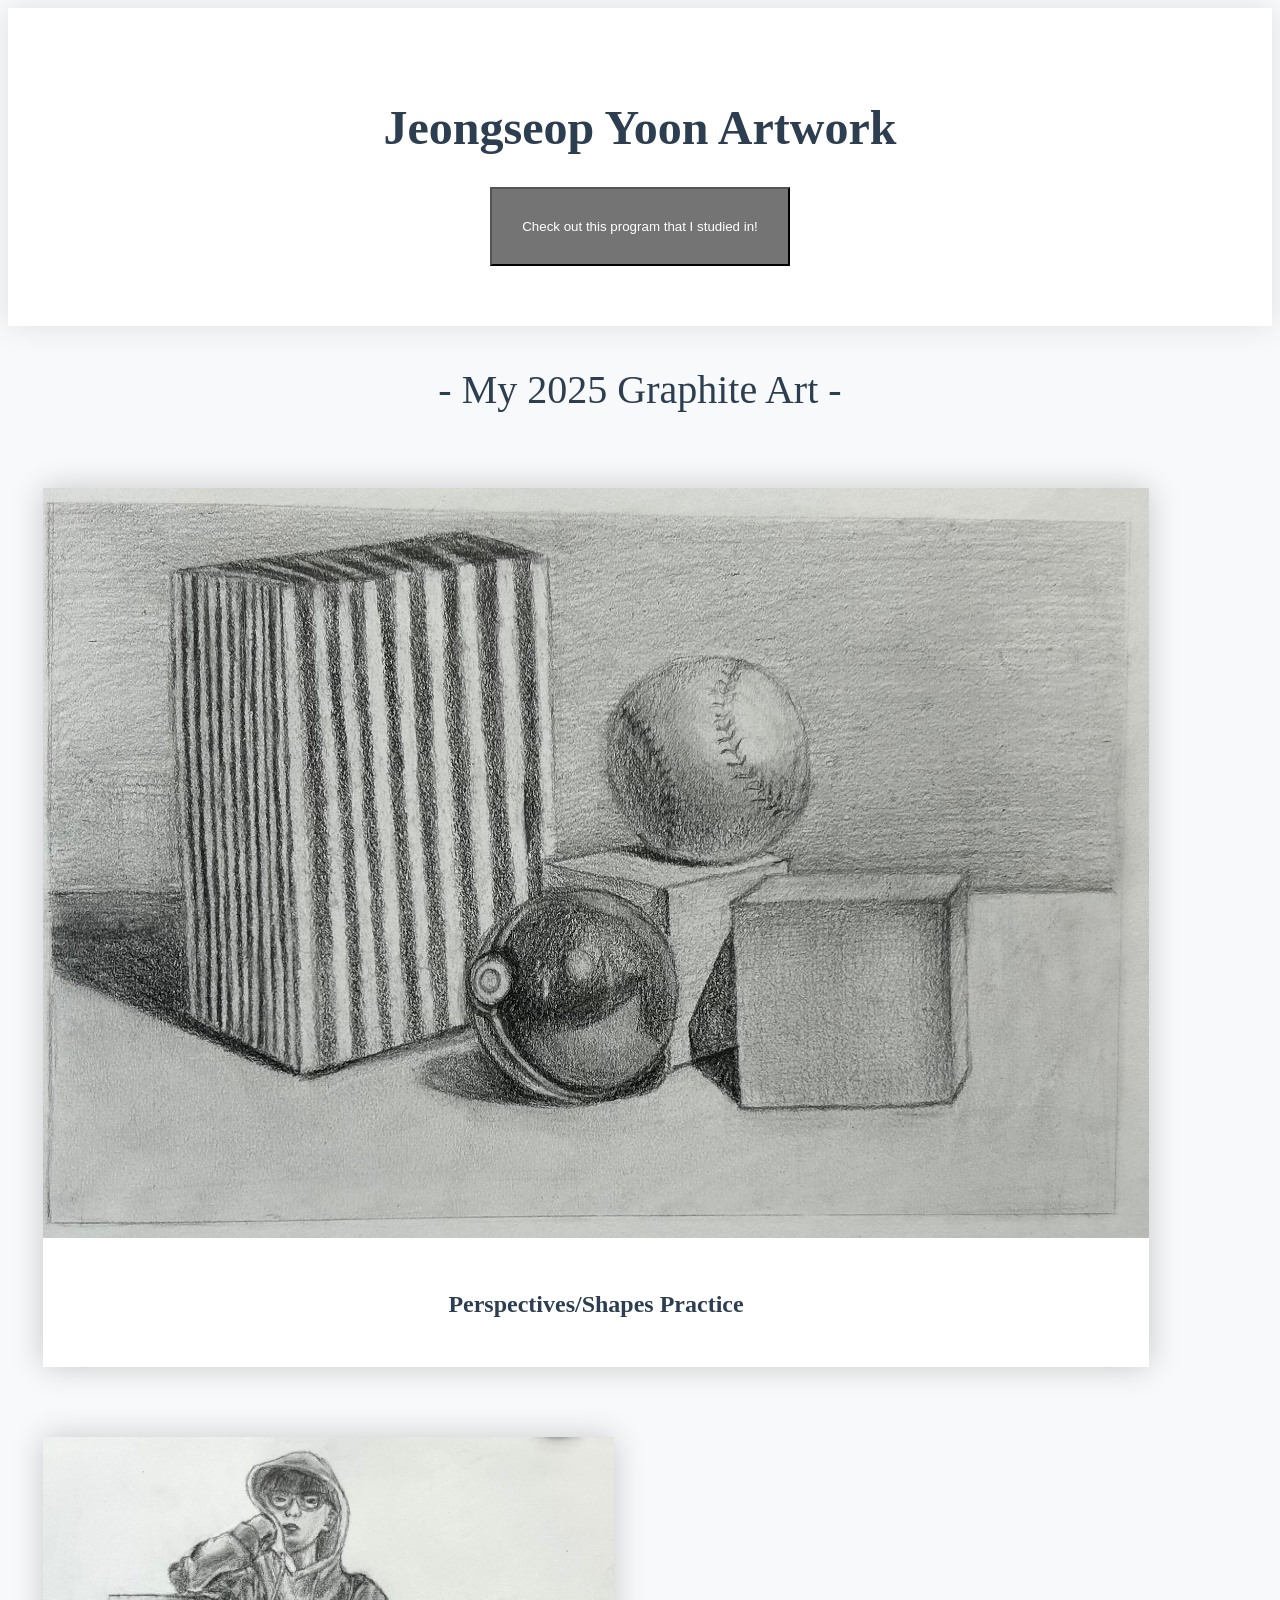
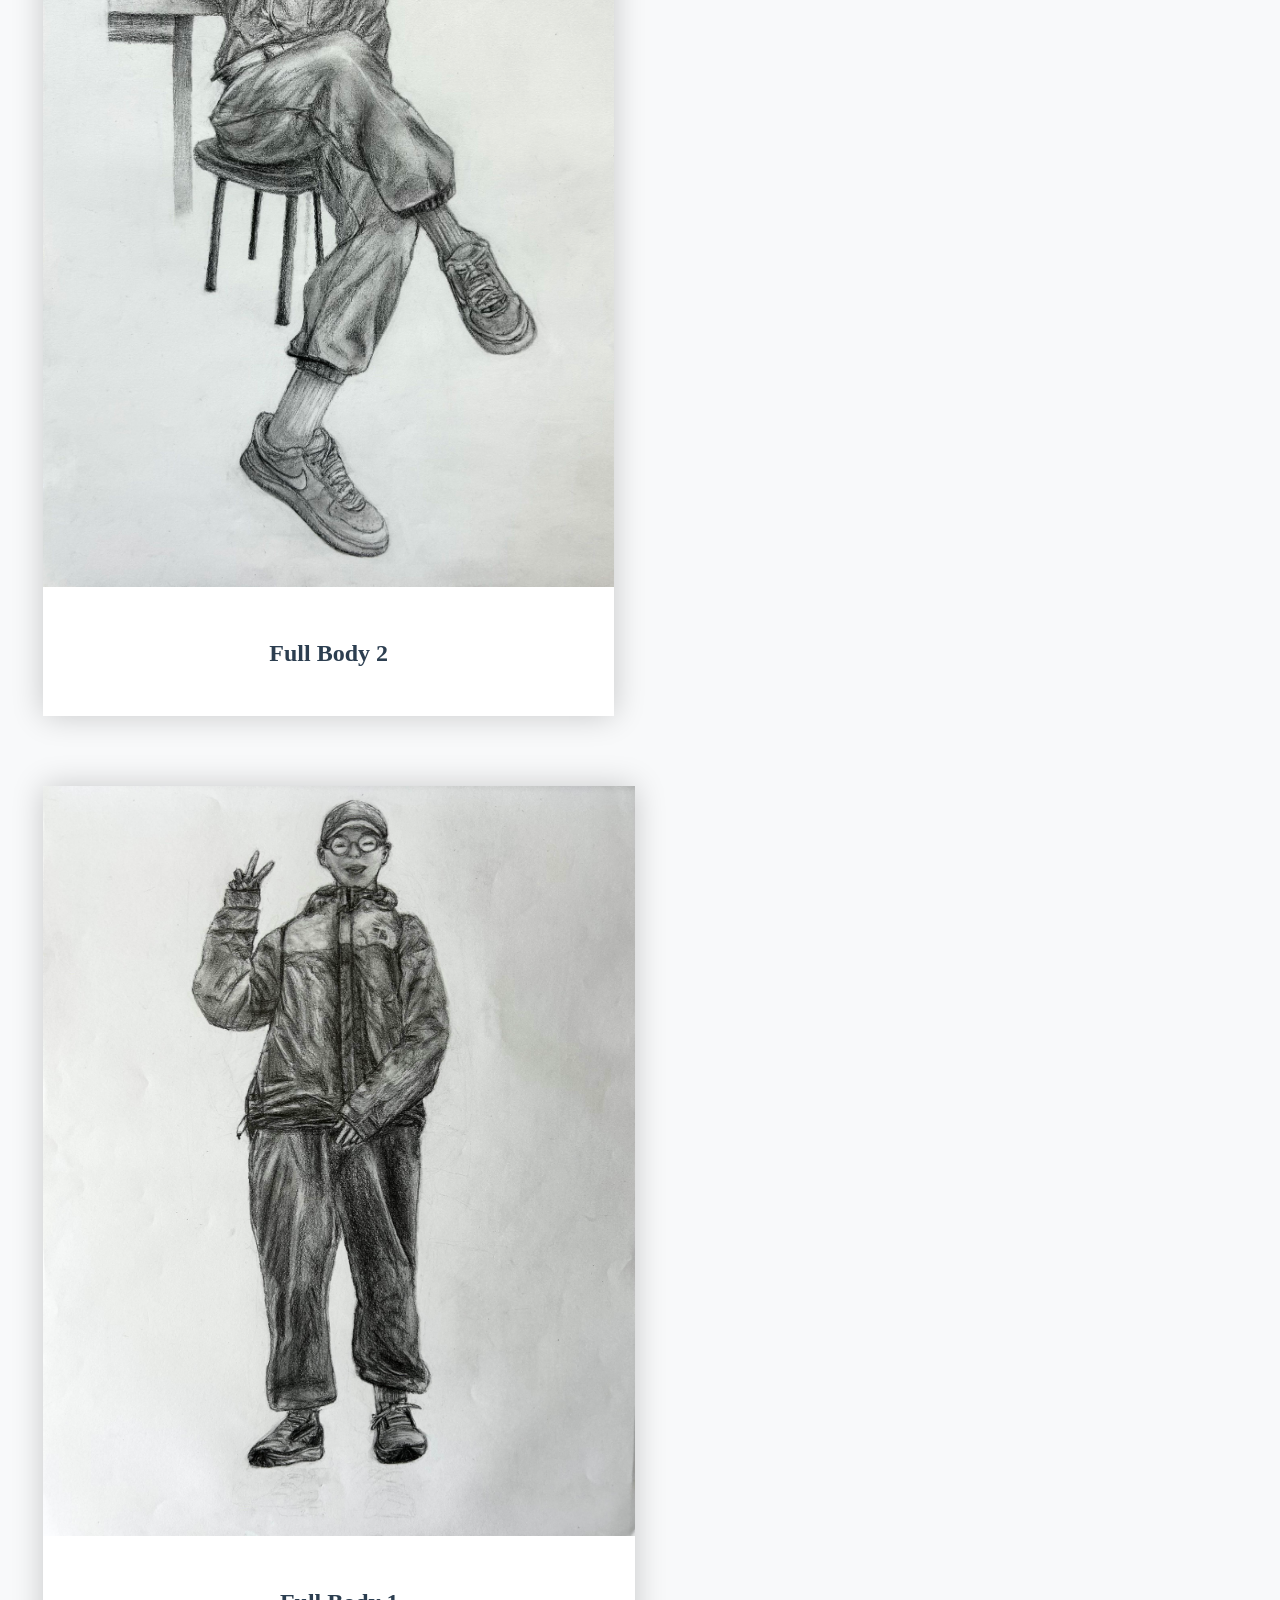
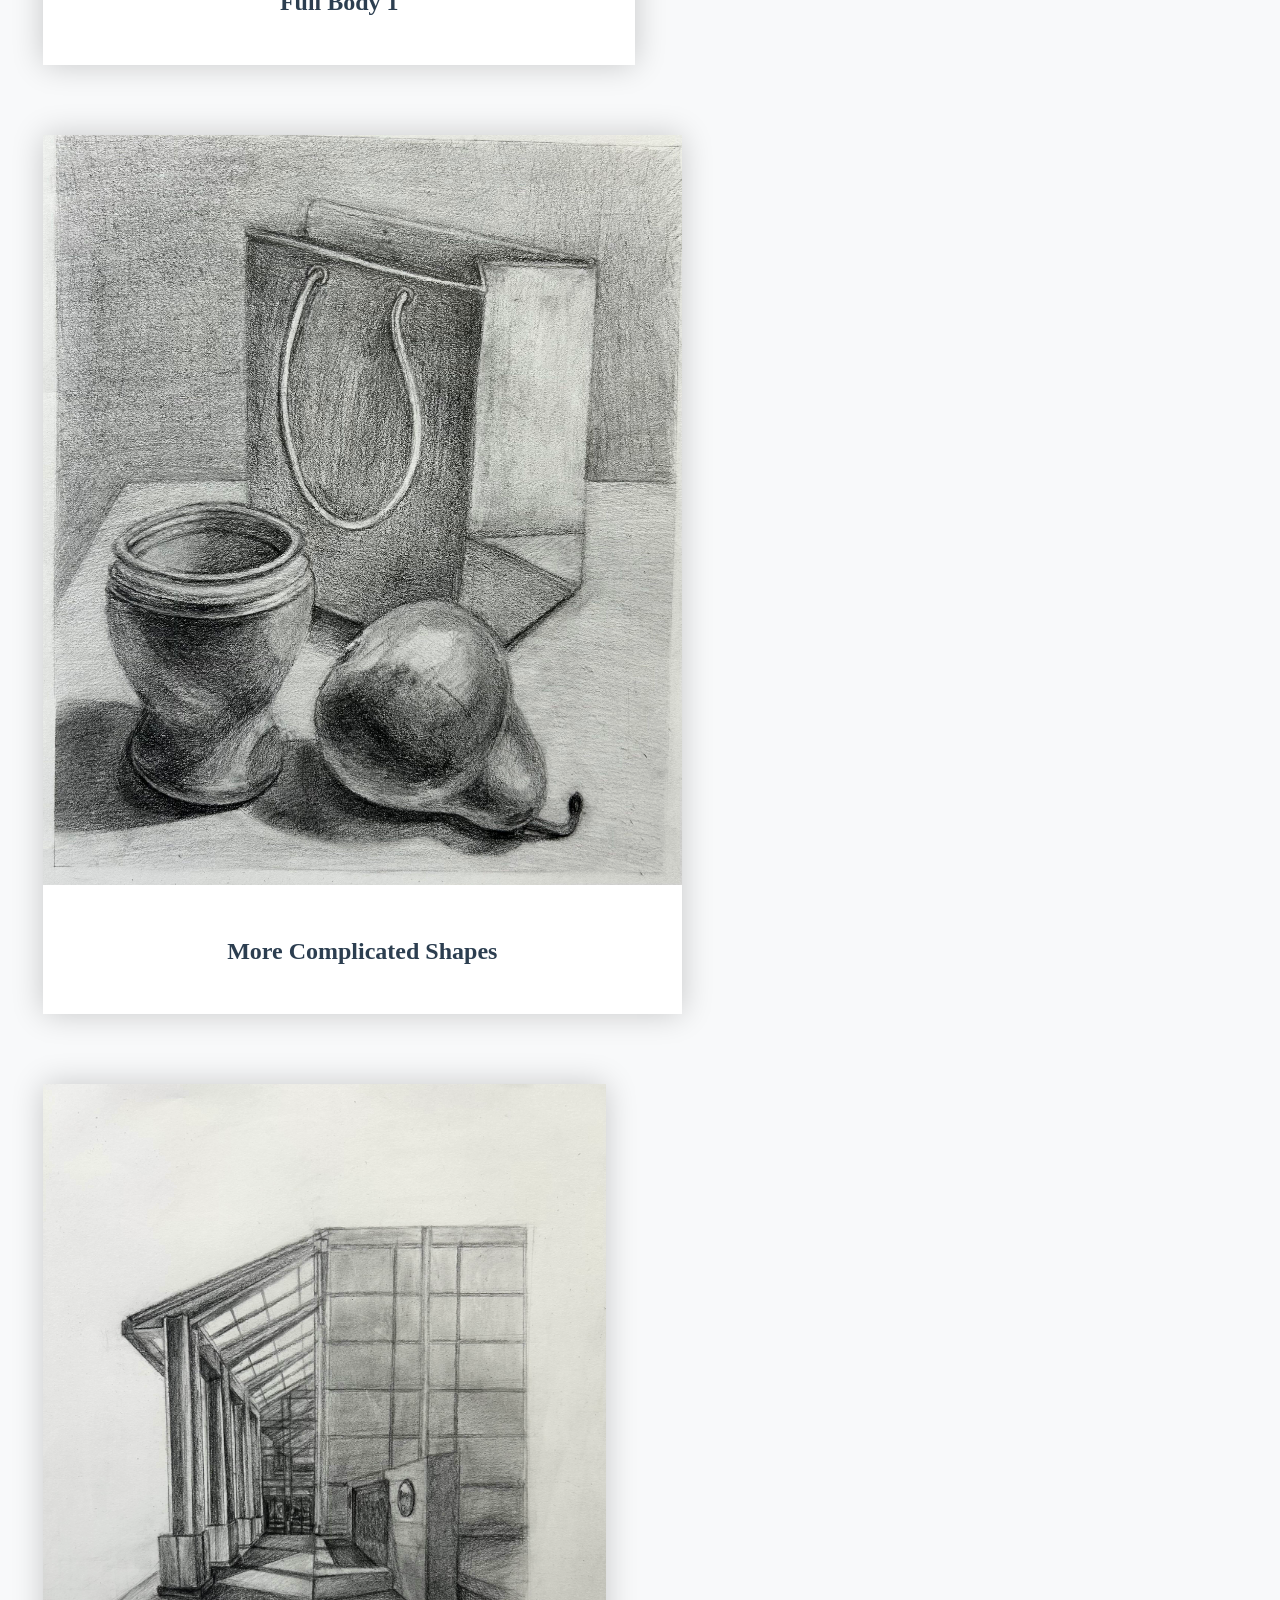
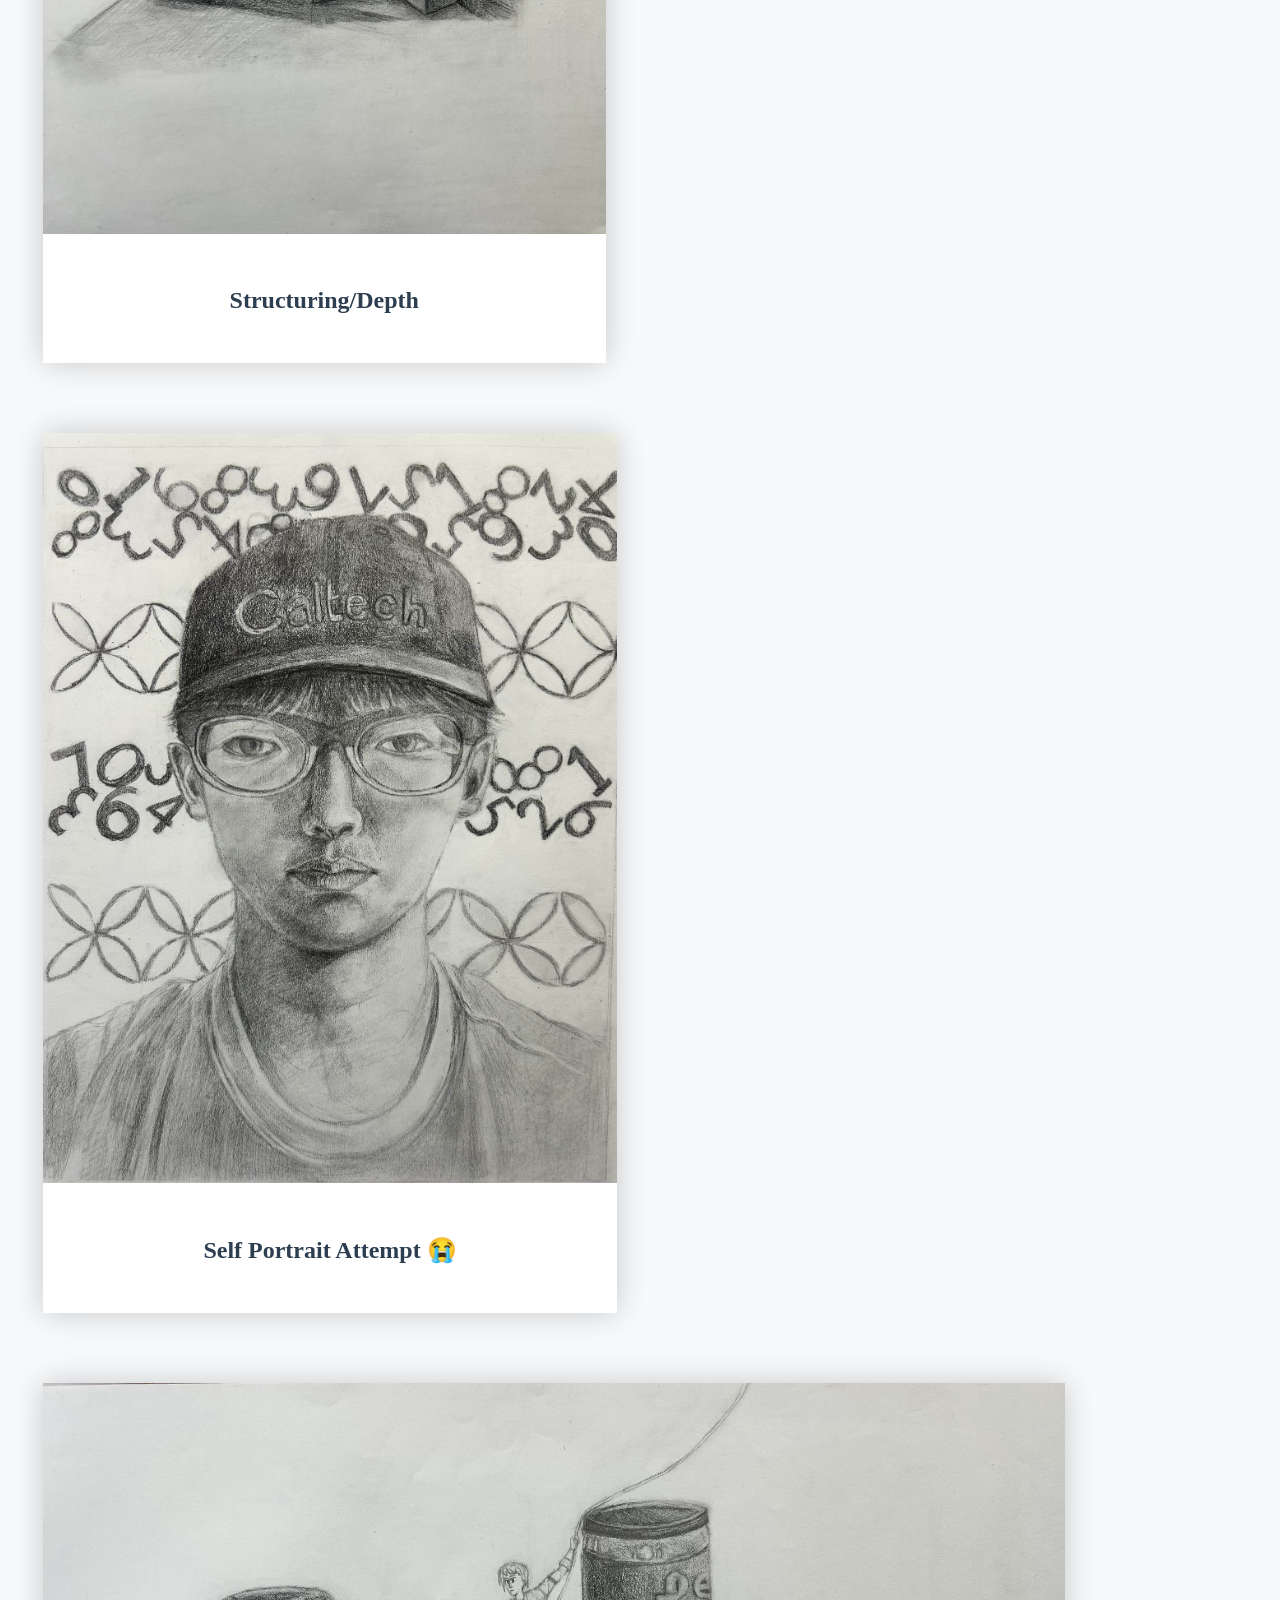
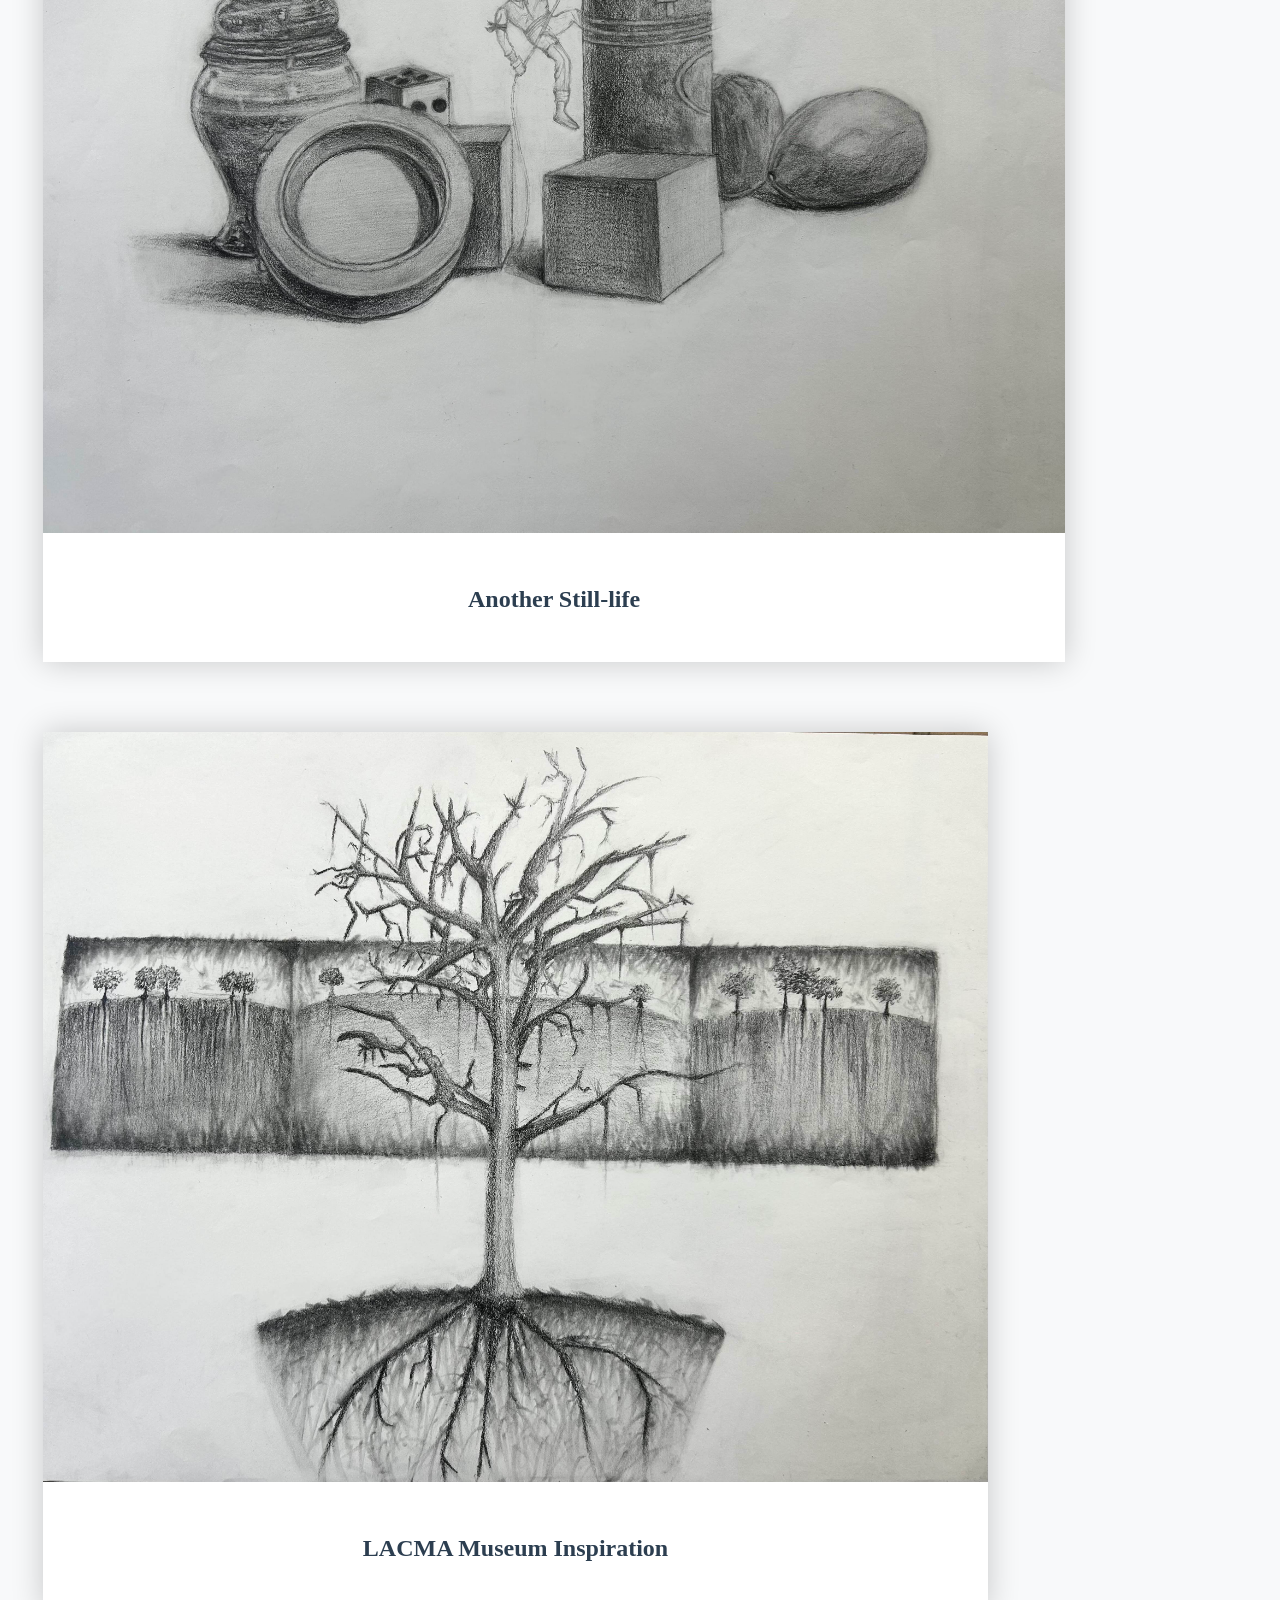
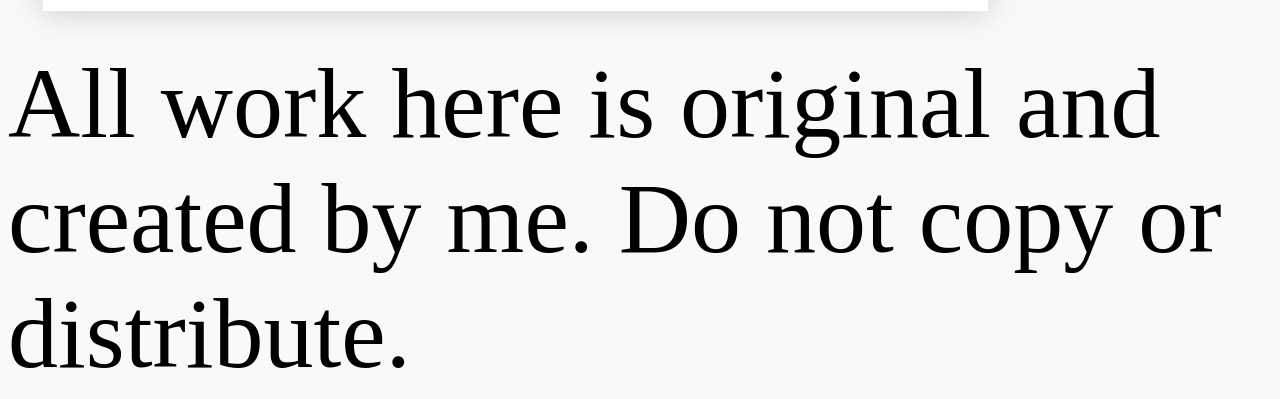
<file: index.html>
<!DOCTYPE html>

<title>Jeongseop Yoon Artwork</title>
<link rel="stylesheet" href="style.css">


<body>
    <header>
        <h1>Jeongseop Yoon Artwork</h1>
        
        <a href="https://www.rymanarts.org/">
            <button>Check out this program that I studied in!</button>
        </a>
    </header>





    <div class="graphite">- My 2025 Graphite Art -</div>
    
    <div>
        <div class="box">
            <img src="image1.jpg">
            <div class="info">
                <h3>Perspectives/Shapes Practice</h3>

            </div>
        </div>
        
        <div class="box">
            <img src="image2.jpg">
            <div class="info">
                <h3>Full Body 2</h3>

            </div>
        </div>
        


        <div class="box">
            <img src="image3.jpg">
            <div class="info">
                <h3>Full Body 1</h3>

            </div>
        </div>
        
        <div class="box">
            <img src="image4.jpg">
            <div class="info">
                <h3>More Complicated Shapes</h3>

            </div>
        </div>
        


    <div class="box">
            <img src="image5.jpg">
            <div class="info">
                <h3>Structuring/Depth</h3>

            </div>
        </div>
        
        <div class="box">
            <img src="image6.jpg">
            <div class="info">
                <h3>Self Portrait Attempt 😭</h3>

            </div>
        </div>


        <div class="box">
            <img src="image7.jpg">
            <div class="info">
                <h3>Another Still-life</h3>

            </div>
    </div>

        <div class="box">
            <img src="image8.jpg">
            <div class="info">
                <h3>LACMA Museum Inspiration</h3>

            </div>
        </div>
    </div>
<footer style="font-size: 100px;">All work here is original and created by me. Do not copy or distribute.</footer>
</file>
<file: style.css>
body {
    font-family: 'Georgia', serif;
    background-color: #f8f9fa;
}

header {
    text-align: center;
    padding: 60px;
    background: rgb(255, 255, 255);
    box-shadow: 0 0px 30px rgba(0, 0, 0, 0.1);
}

h1 {

    font-size: 3rem;
    color: #2c3e50;
}


.graphite {
    font-size: 2.5rem;
    color: #2c3e50;
    text-align: center;
    padding: 40px;
}



.box {
    background: white;
    box-shadow: 0 0 30px rgba(0, 0, 0, 0.2);
    display: inline-block;
    margin: 35px;
    cursor: pointer;

}

img {
    height: 750px;
    object-fit: cover;
    background-color: #ffffff;
}

.info {
    padding: 25px;
    text-align: center;
}

h3 {
    font-size: 1.5rem;
    color: #2c3e50;
}

button {
    background-color: #747474;
    color: white;
    padding: 30px;
}

button:hover {
    transition: 1000ms;
    background-color: #0e4882;
    cursor: pointer;
}
</file>
